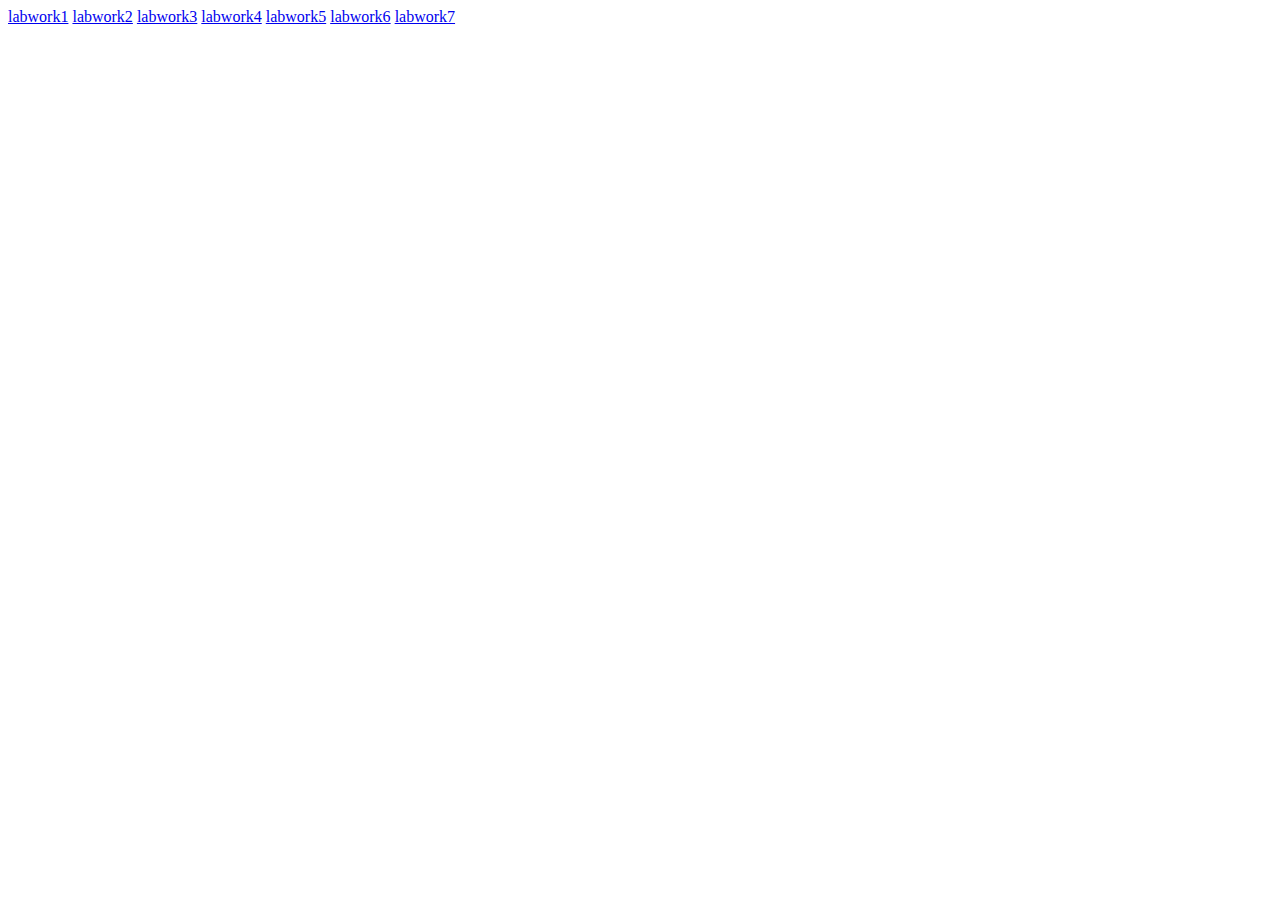
<file: index.html>
<!DOCTYPE html>
<html lang="en">
<head>
    <meta charset="UTF-8" />
    <meta name="viewport" content="width=device-width, initial-scale=1.0" />
</head>

<body>
<a href="labwork1/laba1.html">labwork1</a>
<a href="labwork2/laba2.html">labwork2</a>
<a href="labwork3/laba3.html">labwork3</a>
<a href="labwork4/laba4.html">labwork4</a>
<a href="labwork5/laba5.html">labwork5</a>
<a href="labwork6/laba6.html">labwork6</a>
<a href="labwork7/laba7.html">labwork7</a>
</body>
</html>
</file>
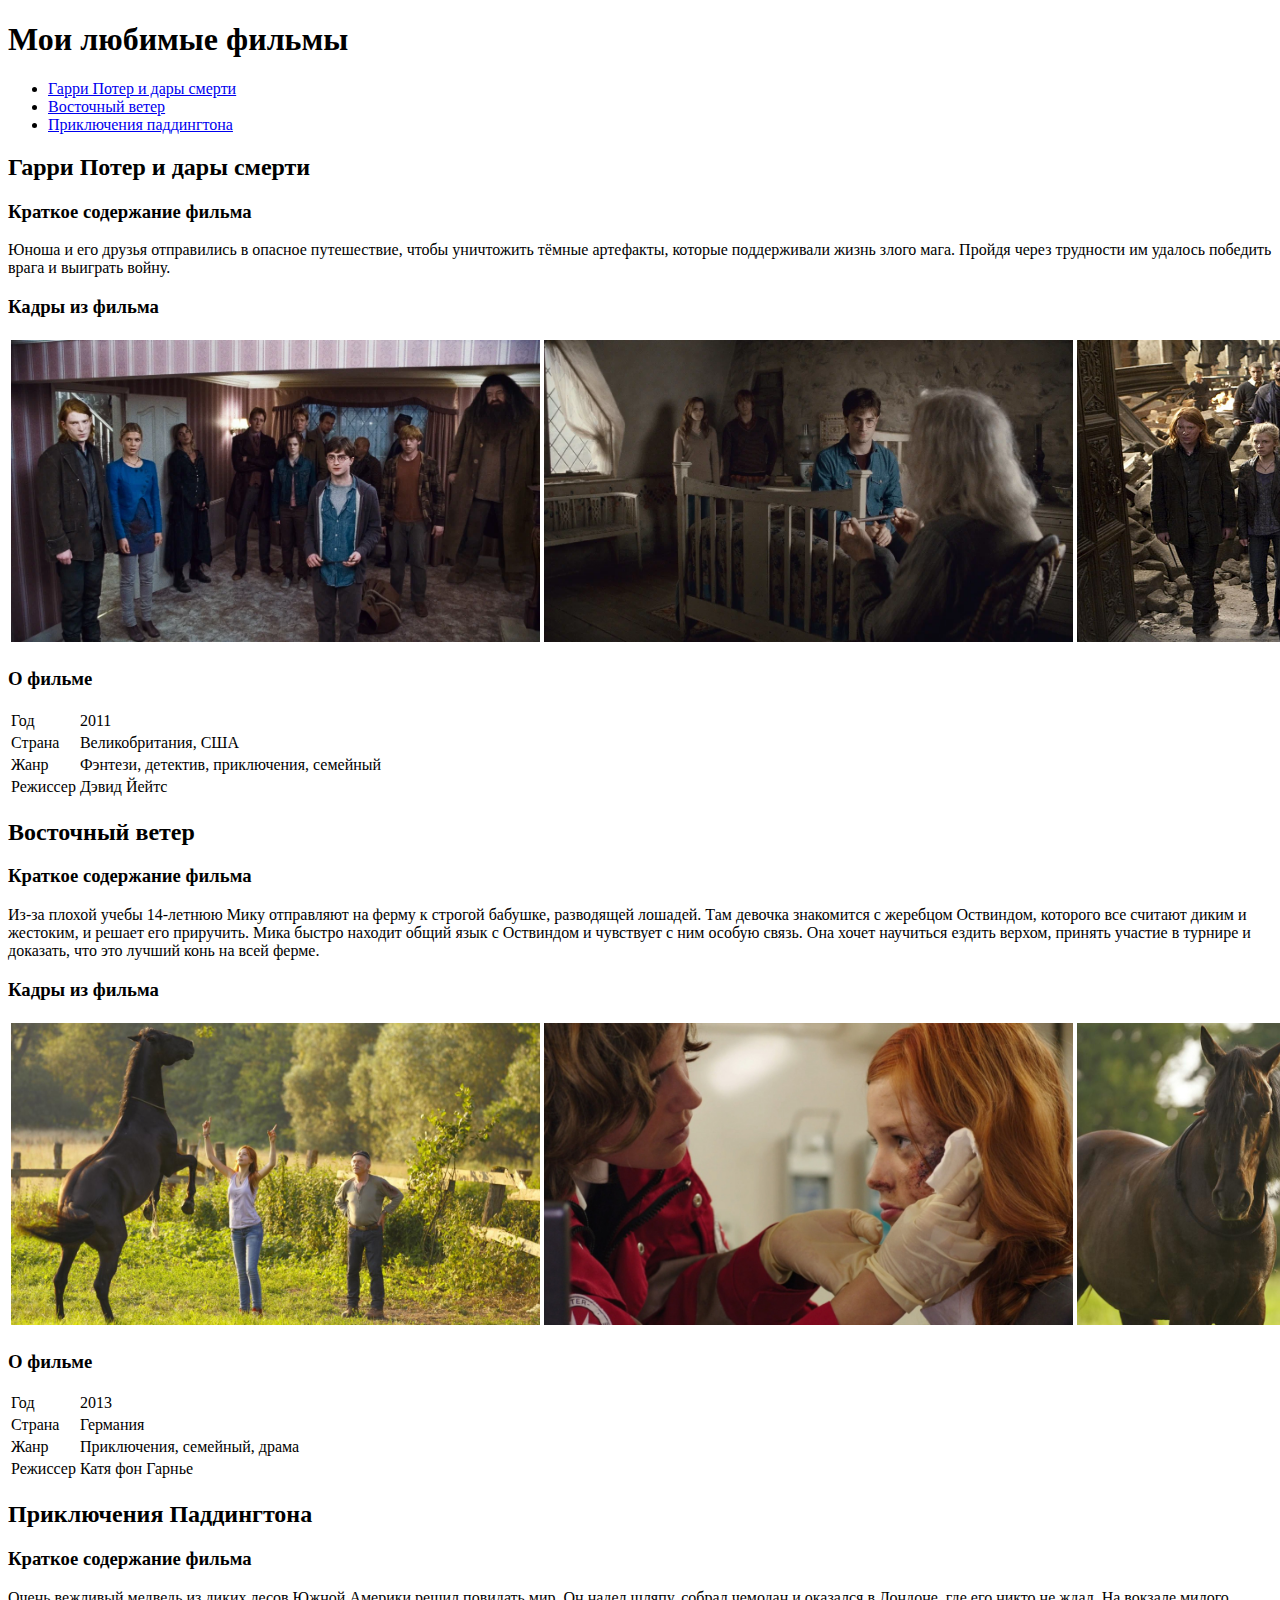
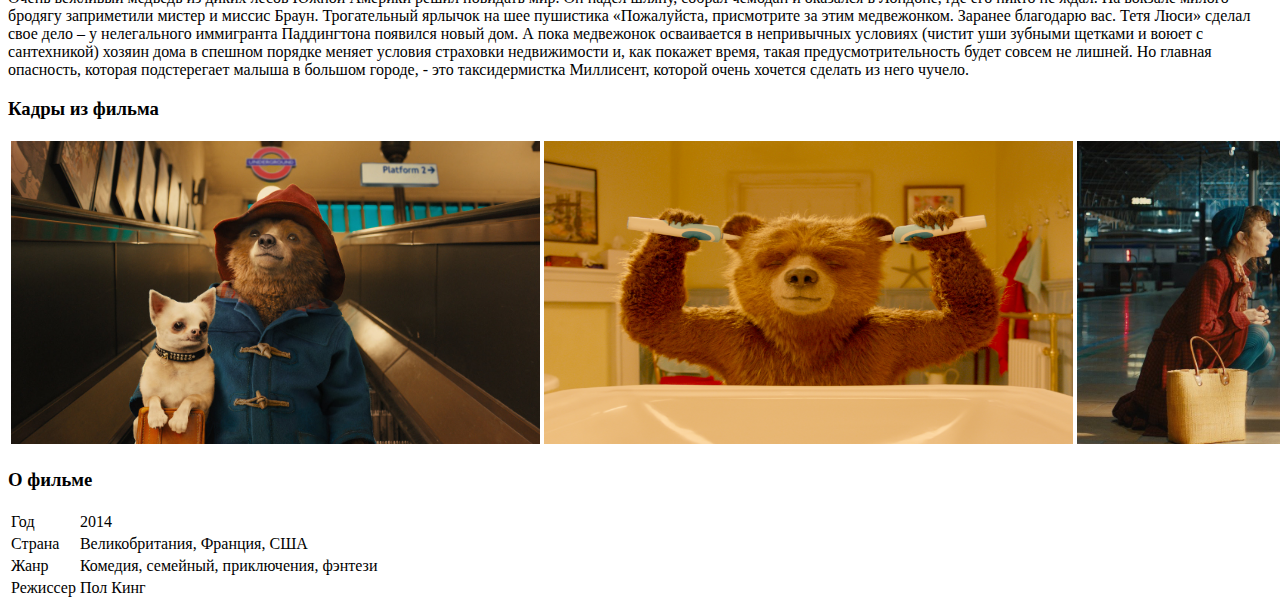
<file: labwork1/laba1.html>
<!DOCTYPE html>
<html lang="en">
<head>
    <meta charset="UTF-8" />
    <meta name="viewport" content="width=device-width, initial-scale=1.0" />
    <style>
        img {
            width: 14cm;
            height: 8cm;
        }
    </style>
    <title>Фильмы</title>
</head>
<body>
<h1>Мои любимые фильмы</h1>
<ul>
    <li><a href="#harry-potter">Гарри Потер и дары смерти</a></li>
    <li><a href="#east-wind">Восточный ветер</a></li>
    <li><a href="#paddington">Приключения паддингтона</a></li>
</ul>
<div id="harry-potter">
    <h2>Гарри Потер и дары смерти</h2>
    <h3>Краткое содержание фильма</h3>
    <p>
        Юноша и его друзья отправились в опасное путешествие, чтобы уничтожить тёмные артефакты, которые поддерживали
        жизнь злого мага. Пройдя через трудности им удалось победить врага и выиграть войну.
    </p>
    <h3>Кадры из фильма</h3>
    <div class="image">
        <table>
        <tr><td><img src="images/1.webp" alt="1 Гарри" ></td>
            <td><img src="images/2.webp" alt="2 Гарри" ></td>
            <td><img src="images/3.jpg" alt="3 Гарри" ></td></tr>
        </table>
    </div>
    <h3>О фильме</h3>
    <table>
        <tr>
            <td>Год</td>
            <td>2011</td>
        </tr>
        <tr>
            <td>Страна</td>
            <td>Великобритания, США</td>
        </tr>
        <tr>
            <td>Жанр</td>
            <td>Фэнтези, детектив, приключения, семейный</td>
        </tr>
        <tr>
            <td>Режиссер</td>
            <td>Дэвид Йейтс</td>
        </tr>
    </table>
</div>
<div id="east-wind">
    <h2>Восточный ветер</h2>
    <h3>Краткое содержание фильма</h3>
    <p>
        Из-за плохой учебы 14-летнюю Мику отправляют на ферму к строгой бабушке, разводящей лошадей. Там девочка знакомится
        с жеребцом Оствиндом, которого все считают диким и жестоким, и решает его приручить. Мика быстро находит общий язык
        с Оствиндом и чувствует с ним особую связь. Она хочет научиться ездить верхом, принять участие в турнире и доказать, что это лучший конь на всей ферме.
    </p>
    <h3>Кадры из фильма</h3>
    <div class="image">
        <table>
            <tr><td><img src="images/4.jfif" alt="1 Оствинд"></td>
                <td><img src="images/5.jfif" alt="2 Оствинд"></td>
                <td> <img src="images/6.jfif" alt="3 Оствинд"></td></tr>
        </table>
    </div>
    <h3>О фильме</h3>
    <table>
        <tr>
            <td>Год</td>
            <td>2013</td>
        </tr>
        <tr>
            <td>Страна</td>
            <td>Германия</td>
        </tr>
        <tr>
            <td>Жанр</td>
            <td>Приключения, семейный, драма</td>
        </tr>
        <tr>
            <td>Режиссер</td>
            <td>Катя фон Гарнье</td>
        </tr>
    </table>
</div>
<div id="paddington">
    <h2>Приключения Паддингтона</h2>
    <h3>Краткое содержание фильма</h3>
    <p>
        Очень вежливый медведь из диких лесов Южной Америки решил повидать мир. Он надел шляпу, собрал чемодан и оказался
        в Лондоне, где его никто не ждал. На вокзале милого бродягу заприметили мистер и миссис Браун. Трогательный ярлычок
        на шее пушистика «Пожалуйста, присмотрите за этим медвежонком. Заранее благодарю вас. Тетя Люси» сделал свое дело –
        у нелегального иммигранта Паддингтона появился новый дом. А пока медвежонок осваивается в непривычных условиях
        (чистит уши зубными щетками и воюет с сантехникой) хозяин дома в спешном порядке меняет условия страховки
        недвижимости и, как покажет время, такая предусмотрительность будет совсем не лишней. Но главная опасность,
        которая подстерегает малыша в большом городе, - это таксидермистка Миллисент, которой очень хочется сделать из него чучело.
    </p>
    <h3>Кадры из фильма</h3>
    <div class="image">
        <table>
            <tr><td><img src="images/7.jpeg" alt="1 Паддингтон"></td>
                <td><img src="images/8.jpg" alt="2 Паддингтон"></td>
                <td><img src="images/9.jpg" alt="3 Паддингтон"></td></tr>
        </table>
    </div>
    <h3>О фильме</h3>
    <table>
        <tr>
            <td>Год</td>
            <td>2014</td>
        </tr>
        <tr>
            <td>Страна</td>
            <td>Великобритания, Франция, США</td>
        </tr>
        <tr>
            <td>Жанр</td>
            <td>Комедия, семейный, приключения, фэнтези</td>
        </tr>
        <tr>
            <td>Режиссер</td>
            <td>Пол Кинг</td>
        </tr>
    </table>
</div>
</body>
</html>
</file>
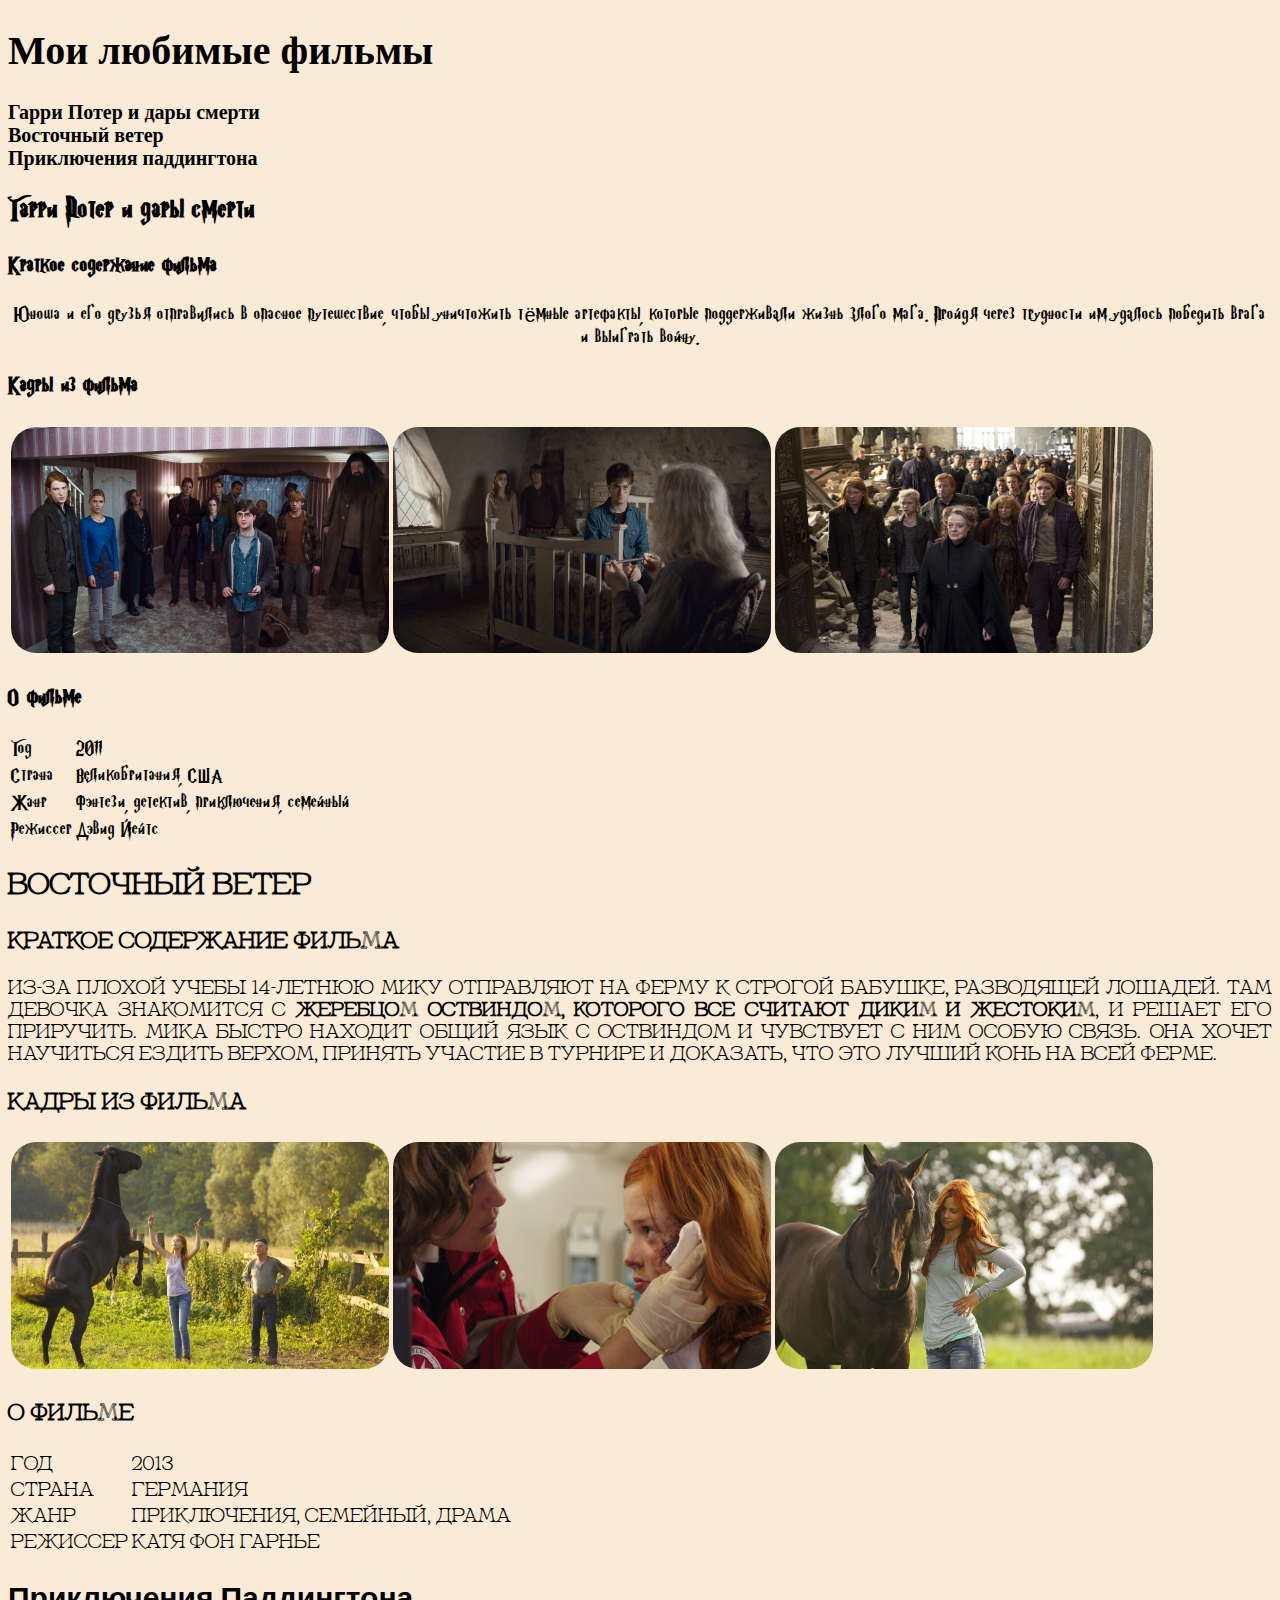
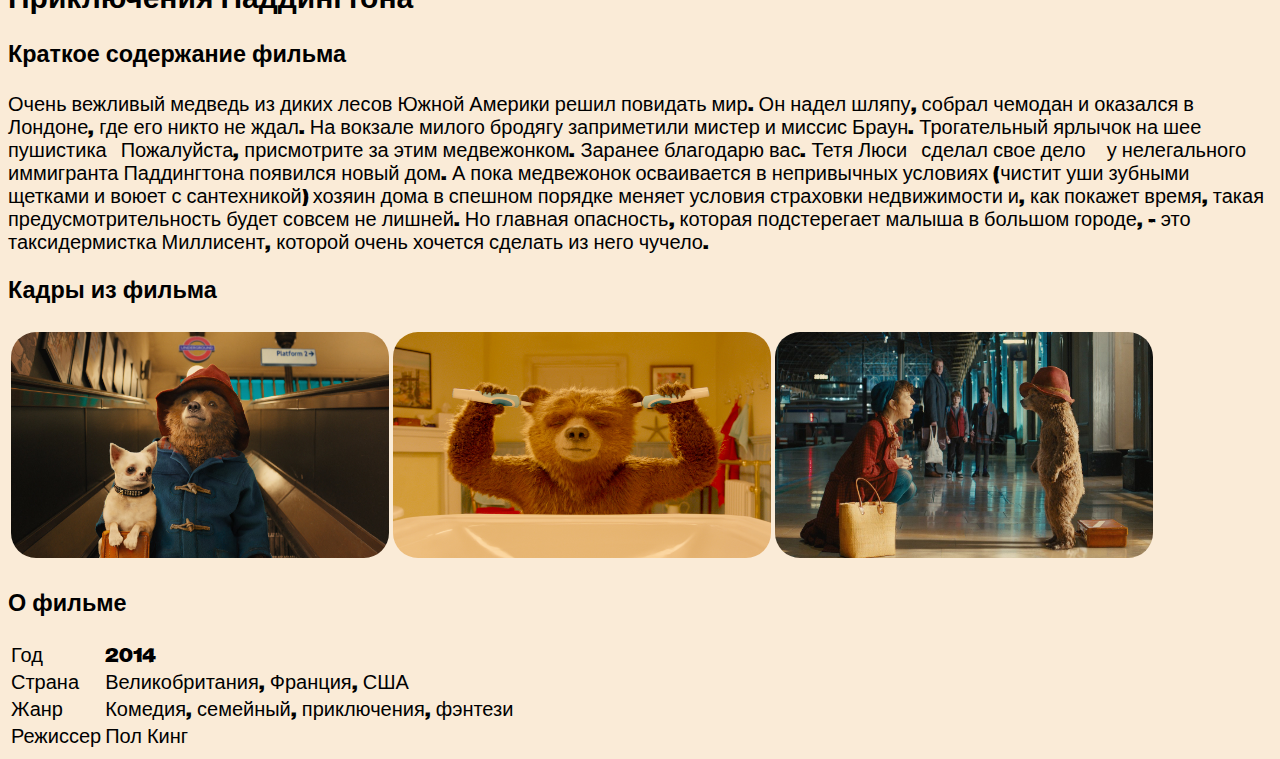
<file: labwork2/laba2.html>
<!DOCTYPE html>
<html lang="en">
<head>
    <meta charset="UTF-8" />
    <meta name="viewport" content="width=device-width, initial-scale=1.0" />
    <link rel="stylesheet" href="style.css">
    <title>Фильмы</title>
</head>
<body>
<div class="container, font">
<h1>Мои любимые фильмы</h1>
<ul class="movies">
    <b>
    <li><a href="#harry-potter">Гарри Потер и дары смерти</a></li>
    <li><a href="#east-wind">Восточный ветер</a></li>
    <li><a href="#paddington">Приключения паддингтона</a></li>
    </b>
</ul>
<div id="harry-potter">
    <div class="harry-font">
    <h2>Гарри Потер и дары смерти</h2>
    <h3>Краткое содержание фильма</h3>
    <p class="center">
        Юноша и его друзья отправились в опасное путешествие, чтобы уничтожить тёмные артефакты, которые поддерживали
        жизнь злого мага. Пройдя через трудности им удалось победить врага и выиграть войну.
    </p>
    <h3>Кадры из фильма</h3>
    <div class="image">
        <table>
            <tr><td><img src="images/1.webp" alt="1 Гарри" ></td>
                <td><img src="images/2.webp" alt="2 Гарри" ></td>
                <td><img src="images/3.jpg" alt="3 Гарри" ></td></tr>
        </table>
    </div>
    <h3>О фильме</h3>
    <table>
        <tr>
            <td>Год</td>
            <td>2011</td>
        </tr>
        <tr>
            <td>Страна</td>
            <td>Великобритания, США</td>
        </tr>
        <tr>
            <td>Жанр</td>
            <td>Фэнтези, детектив, приключения, семейный</td>
        </tr>
        <tr>
            <td>Режиссер</td>
            <td>Дэвид Йейтс</td>
        </tr>
    </table>
    </div>
</div>
<div id="east-wind">
    <div class="winds-font">
    <h2>Восточный ветер</h2>
    <h3>Краткое содержание фильма</h3>
    <p class="justify">
        Из-за плохой учебы 14-летнюю Мику отправляют на ферму к строгой бабушке, разводящей лошадей. Там девочка знакомится
        с <strong>жеребцом Оствиндом, которого все считают диким и жестоким</strong>, и решает его приручить. Мика быстро находит общий язык
        с Оствиндом и чувствует с ним особую связь. Она хочет научиться ездить верхом, принять участие в турнире и доказать, что это лучший конь на всей ферме.
    </p>
    <h3>Кадры из фильма</h3>
    <div class="image">
        <table>
            <tr><td><img src="images/4.jfif" alt="1 Оствинд"></td>
                <td><img src="images/5.jfif" alt="2 Оствинд"></td>
                <td> <img src="images/6.jfif" alt="3 Оствинд"></td></tr>
        </table>
    </div>
    <h3>О фильме</h3>
    <table>
        <tr>
            <td>Год</td>
            <td>2013</td>
        </tr>
        <tr>
            <td>Страна</td>
            <td>Германия</td>
        </tr>
        <tr>
            <td>Жанр</td>
            <td>Приключения, семейный, драма</td>
        </tr>
        <tr>
            <td>Режиссер</td>
            <td>Катя фон Гарнье</td>
        </tr>
    </table>
    </div>
</div>
<div id="paddington">
    <div class="paddington-font">
    <h2>Приключения Паддингтона</h2>
    <h3>Краткое содержание фильма</h3>
    <p class="left">
        Очень вежливый медведь из диких лесов Южной Америки решил повидать мир. Он надел шляпу, собрал чемодан и оказался
        в Лондоне, где его никто не ждал. На вокзале милого бродягу заприметили мистер и миссис Браун. Трогательный ярлычок
        на шее пушистика «Пожалуйста, присмотрите за этим медвежонком. Заранее благодарю вас. Тетя Люси» сделал свое дело –
        у нелегального иммигранта Паддингтона появился новый дом. А пока медвежонок осваивается в непривычных условиях
        (чистит уши зубными щетками и воюет с сантехникой) хозяин дома в спешном порядке меняет условия страховки
        недвижимости и, как покажет время, такая предусмотрительность будет совсем не лишней. Но главная опасность,
        которая подстерегает малыша в большом городе, - это таксидермистка Миллисент, которой очень хочется сделать из него чучело.
    </p>
    <h3>Кадры из фильма</h3>
    <div class="image">
        <table>
            <tr><td><img src="images/7.jpeg" alt="1 Паддингтон"></td>
                <td><img src="images/8.jpg" alt="2 Паддингтон"></td>
                <td><img src="images/9.jpg" alt="3 Паддингтон"></td></tr>
        </table>
    </div>
    <h3>О фильме</h3>
    <table>
        <tr>
            <td>Год</td>
            <td>2014</td>
        </tr>
        <tr>
            <td>Страна</td>
            <td>Великобритания, Франция, США</td>
        </tr>
        <tr>
            <td>Жанр</td>
            <td>Комедия, семейный, приключения, фэнтези</td>
        </tr>
        <tr>
            <td>Режиссер</td>
            <td>Пол Кинг</td>
        </tr>
    </table>
    </div>
</div>
</div>
</body>
</html>
</file>
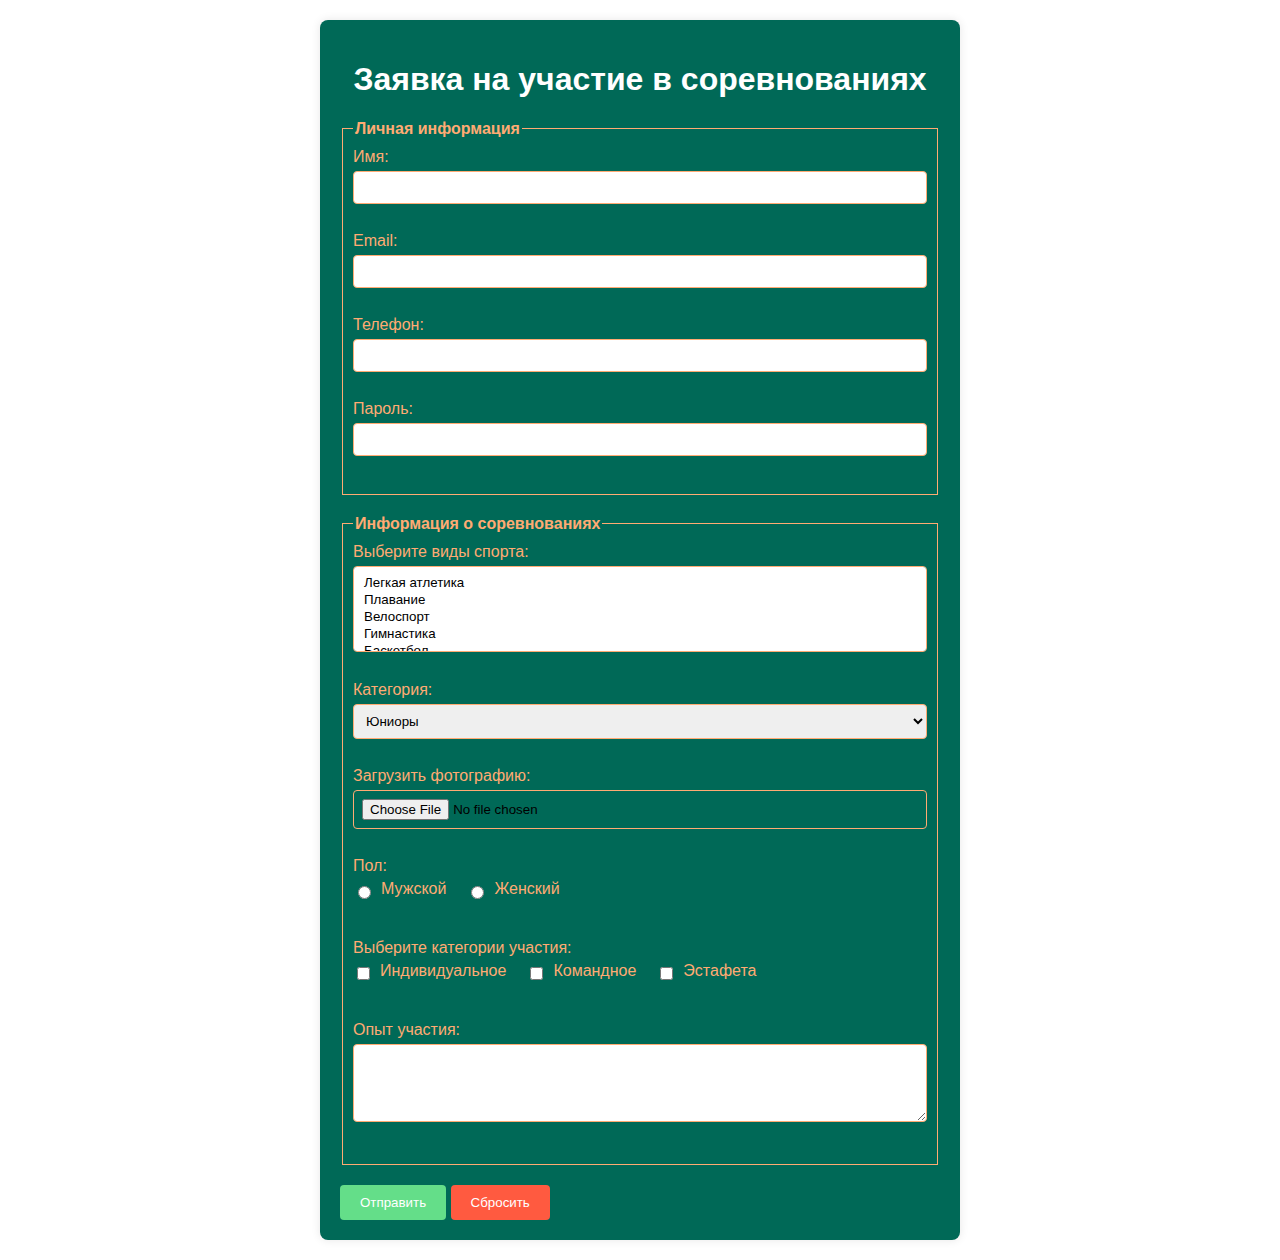
<file: labwork3/laba3.html>
<!DOCTYPE html>
<html lang="ru">
<head>
    <meta charset="UTF-8">
    <link rel="stylesheet" href="style.css"> <!-- Подключает внешний файл стилей -->
    <title>Заявка на участие в соревнованиях</title>
</head>
<body>
<form action="/" method="post"> <!-- Открывает форму для ввода данных, которые будут отправлены методом POST на сервер -->
    <h1>Заявка на участие в соревнованиях</h1>
    <fieldset> <!-- Начало группы полей  -->
        <legend>Личная информация</legend> <!-- Заголовок группы полей -->

        <label for="name">Имя:</label>
        <input type="text" id="name" name="name" required><br><br>

        <label for="email">Email:</label>
        <input type="email" id="email" name="email" required><br><br>

        <label for="phone">Телефон:</label>
        <input type="tel" id="phone" name="phone"><br><br>

        <label for="password">Пароль:</label>
        <input type="password" id="password" name="password" required><br><br>
    </fieldset> <!-- Конец группы полей (личная информация) -->

    <fieldset> <!-- Начало группы полей (информация о соревнованиях) -->
        <legend>Информация о соревнованиях</legend> <!-- Заголовок группы полей -->

        <label for="sports">Выберите виды спорта:</label> <!-- Метка для выбора видов спорта -->
        <select id="sports" name="sports" multiple> <!-- Выпадающий список с возможностью множественного выбора -->
            <option value="athletics">Легкая атлетика</option>
            <option value="swimming">Плавание</option>
            <option value="cycling">Велоспорт</option>
            <option value="gymnastics">Гимнастика</option>
            <option value="basketball">Баскетбол</option>
            <option value="football">Футбол</option>
        </select><br><br> <!-- Конец выпадающего списка -->

        <label for="category">Категория:</label>
        <select id="category" name="category">
            <option value="junior">Юниоры</option>
            <option value="adult">Взрослые</option>
            <option value="senior">Сеньоры</option>
        </select><br><br>

        <label for="resume">Загрузить фотографию:</label> <!-- Метка для загрузки файла -->
        <input type="file" id="resume" name="resume"><br><br> <!-- Поле для загрузки файла -->

        <label>Пол:</label>
        <div class="gender-options">
            <input type="radio" id="male" name="gender" value="male">
            <label for="male">Мужской</label>
            <input type="radio" id="female" name="gender" value="female">
            <label for="female">Женский</label>
        </div><br><br>

        <label>Выберите категории участия:</label>
        <div class="checkbox-group">
            <input type="checkbox" id="individual" name="participation_category" value="individual">
            <label for="individual">Индивидуальное</label>
            <input type="checkbox" id="team" name="participation_category" value="team">
            <label for="team">Командное</label>
            <input type="checkbox" id="relay" name="participation_category" value="relay">
            <label for="relay">Эстафета</label>
        </div><br><br>

        <label for="experience">Опыт участия:</label>
        <textarea id="experience" name="experience" rows="4"></textarea><br><br>
    </fieldset>

    <input type="submit" value="Отправить">
    <input type="reset" value="Сбросить">
</form>
</body>
</html>
</file>
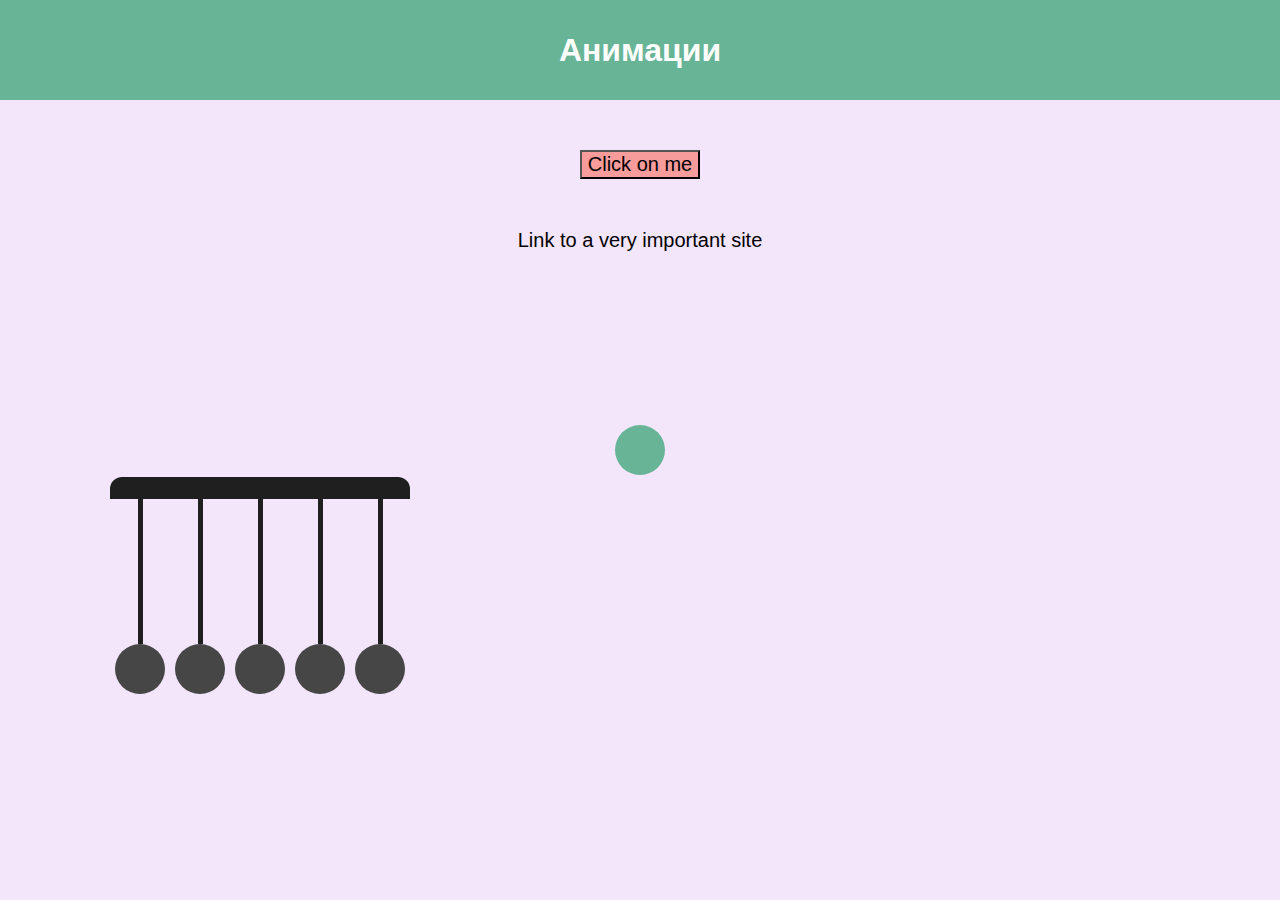
<file: labwork4/laba4.html>
<!DOCTYPE html>
<html lang="en">
<head>
    <meta charset="UTF-8">
    <meta http-equiv="X-UA-Compatible" content="IE=edge">
    <meta name="viewport" content="width=device-width, initial-scale=1.0">
    <link rel="stylesheet" href="style.css">
    <title>Анимации</title>
</head>
<body>
<header>
    <h1>Анимации</h1>
</header>
<button>Click on me</button>
<div class="center">
<a href="#" class="important-link">Link to a very important site</a></div>
<div class="ball"></div>
<div class="container">
    <div class="bead"> </div>
    <div class="bead"> </div>
    <div class="bead"> </div>
    <div class="bead"> </div>
    <div class="bead"> </div>
</div>
</body>
</html>
</file>
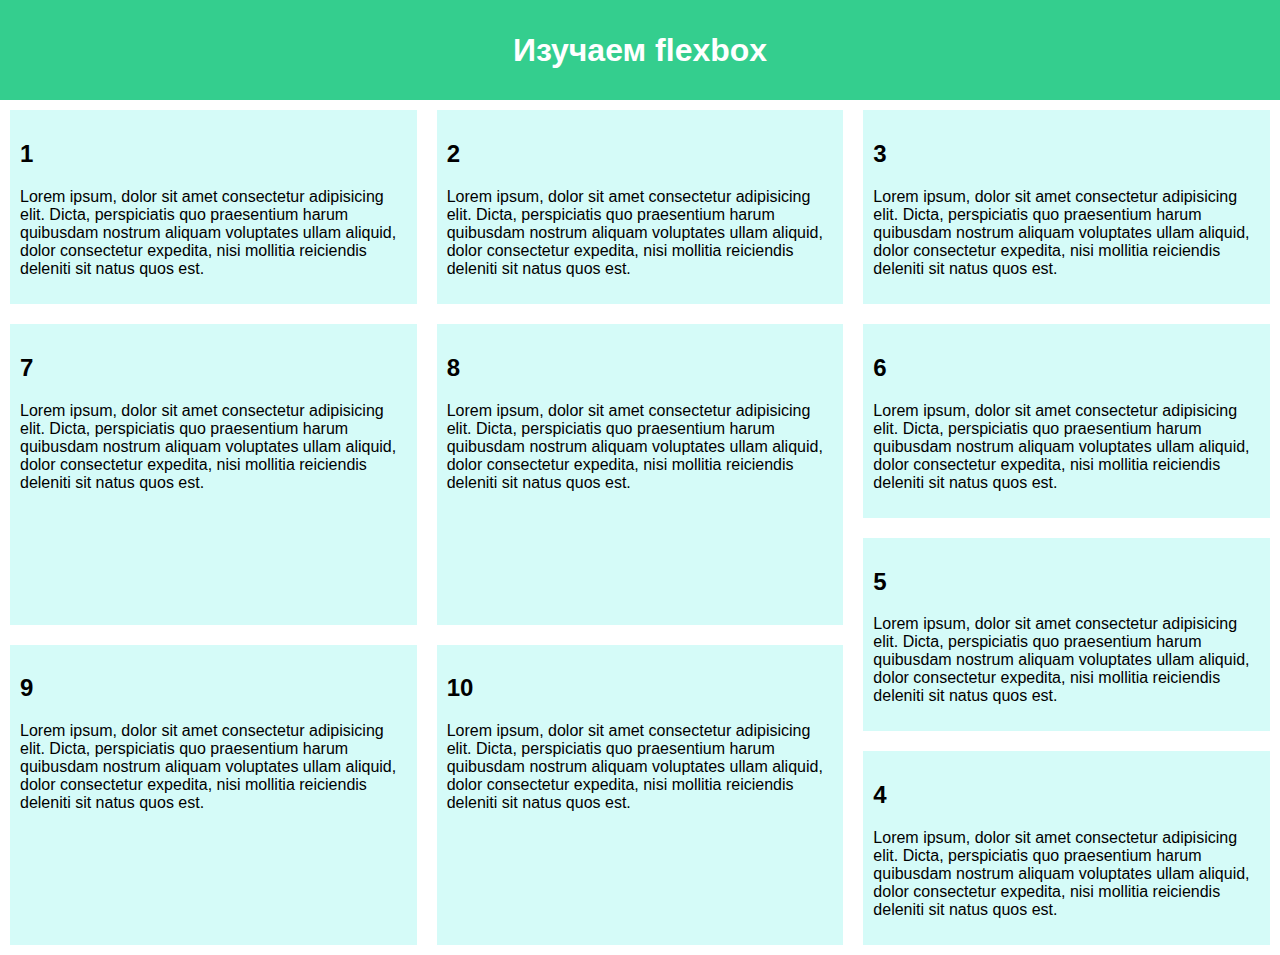
<file: labwork5/laba5.html>
<!DOCTYPE html>
<html lang="en">
<head>
    <meta charset="UTF-8">
    <meta http-equiv="X-UA-Compatible" content="IE=edge">
    <meta name="viewport" content="width=device-width, initial-scale=1.0">
    <link rel="stylesheet" href="style.css">
    <title>Flex</title>
</head>
<body>
    <header>
        <h1>Изучаем flexbox</h1>
    </header>
    <div class="f1">
        <article>
            <h2>1</h2>
            <p>Lorem ipsum, dolor sit amet consectetur adipisicing elit. Dicta, perspiciatis quo praesentium harum quibusdam nostrum aliquam voluptates ullam aliquid, dolor consectetur expedita, nisi mollitia reiciendis deleniti sit natus quos est.
            </p>
        </article>
        <article>
            <h2>2</h2>
            <p>Lorem ipsum, dolor sit amet consectetur adipisicing elit. Dicta, perspiciatis quo praesentium harum quibusdam nostrum aliquam voluptates ullam aliquid, dolor consectetur expedita, nisi mollitia reiciendis deleniti sit natus quos est.
            </p>
        </article>
        <article>
            <h2>3</h2>
            <p>Lorem ipsum, dolor sit amet consectetur adipisicing elit. Dicta, perspiciatis quo praesentium harum quibusdam nostrum aliquam voluptates ullam aliquid, dolor consectetur expedita, nisi mollitia reiciendis deleniti sit natus quos est.
            </p>
        </article>
    </div>
    <div class="f2">
        <div class="f3">
            <article>
                <h2>4</h2>
                <p>Lorem ipsum, dolor sit amet consectetur adipisicing elit. Dicta, perspiciatis quo praesentium harum quibusdam nostrum aliquam voluptates ullam aliquid, dolor consectetur expedita, nisi mollitia reiciendis deleniti sit natus quos est.
                </p>
            </article>
            <article>
                <h2>5</h2>
                <p>Lorem ipsum, dolor sit amet consectetur adipisicing elit. Dicta, perspiciatis quo praesentium harum quibusdam nostrum aliquam voluptates ullam aliquid, dolor consectetur expedita, nisi mollitia reiciendis deleniti sit natus quos est.
                </p>
            </article>
            <article>
                <h2>6</h2>
                <p>Lorem ipsum, dolor sit amet consectetur adipisicing elit. Dicta, perspiciatis quo praesentium harum quibusdam nostrum aliquam voluptates ullam aliquid, dolor consectetur expedita, nisi mollitia reiciendis deleniti sit natus quos est.
                </p>
            </article>
        </div>
        <div class="f4">
            <div class="f5">
                <article>
                    <h2>7</h2>
                    <p>Lorem ipsum, dolor sit amet consectetur adipisicing elit. Dicta, perspiciatis quo praesentium harum quibusdam nostrum aliquam voluptates ullam aliquid, dolor consectetur expedita, nisi mollitia reiciendis deleniti sit natus quos est.
                    </p>
                </article><article>
                <h2>8</h2>
                <p>Lorem ipsum, dolor sit amet consectetur adipisicing elit. Dicta, perspiciatis quo praesentium harum quibusdam nostrum aliquam voluptates ullam aliquid, dolor consectetur expedita, nisi mollitia reiciendis deleniti sit natus quos est.
                </p>
            </article>
            </div>
            <div class="f5">
                <article>
                    <h2>9</h2>
                    <p>Lorem ipsum, dolor sit amet consectetur adipisicing elit. Dicta, perspiciatis quo praesentium harum quibusdam nostrum aliquam voluptates ullam aliquid, dolor consectetur expedita, nisi mollitia reiciendis deleniti sit natus quos est.
                    </p>
                </article><article>
                <h2>10</h2>
                <p>Lorem ipsum, dolor sit amet consectetur adipisicing elit. Dicta, perspiciatis quo praesentium harum quibusdam nostrum aliquam voluptates ullam aliquid, dolor consectetur expedita, nisi mollitia reiciendis deleniti sit natus quos est.
                </p>
            </article>
            </div>
        </div>
    </div>
</body>
</html>
</file>
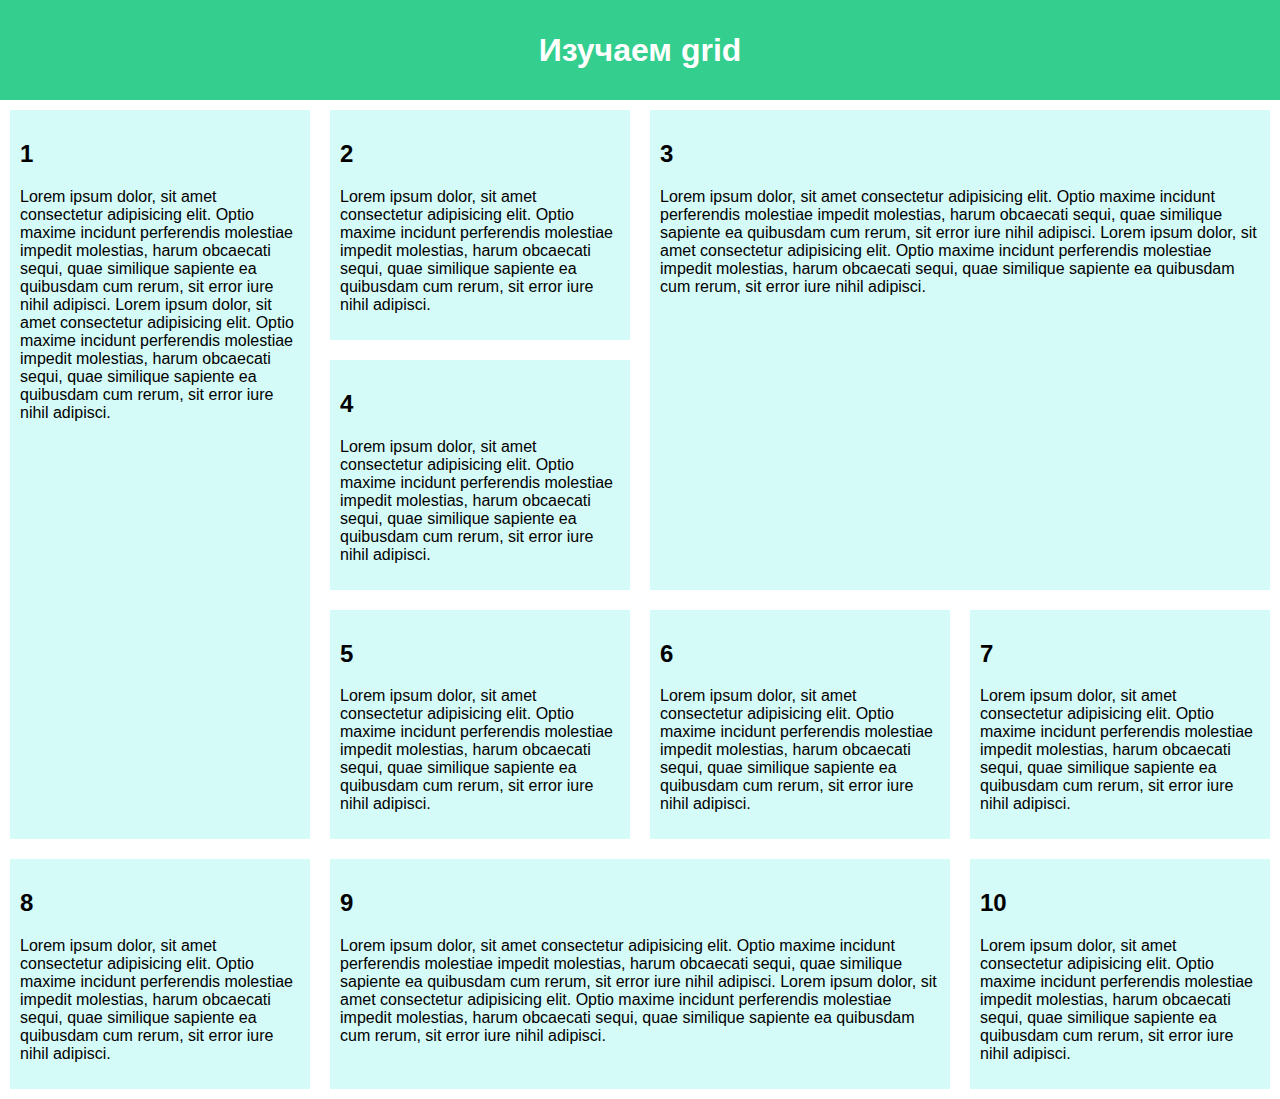
<file: labwork6/laba6.html>
<!DOCTYPE html>
<html lang="en">
<head>
    <meta charset="UTF-8">
    <meta http-equiv="X-UA-Compatible" content="IE=edge">
    <meta name="viewport" content="width=device-width, initial-scale=1.0">
    <link rel="stylesheet" href="style.css">
    <title>grid</title>
</head>
<body>
    <header>
        <h1>Изучаем grid</h1>
    </header>
    <div class="grid">
        <article>
            <h2>1</h2>
            <p>Lorem ipsum dolor, sit amet consectetur adipisicing elit. Optio maxime incidunt perferendis molestiae impedit molestias, harum obcaecati sequi, quae similique sapiente ea quibusdam cum rerum, sit error iure nihil adipisci.
                Lorem ipsum dolor, sit amet consectetur adipisicing elit. Optio maxime incidunt perferendis molestiae impedit molestias, harum obcaecati sequi, quae similique sapiente ea quibusdam cum rerum, sit error iure nihil adipisci.</p>
        </article>
        <article>
            <h2>2</h2>
            <p>Lorem ipsum dolor, sit amet consectetur adipisicing elit. Optio maxime incidunt perferendis molestiae impedit molestias, harum obcaecati sequi, quae similique sapiente ea quibusdam cum rerum, sit error iure nihil adipisci.
            </p>
        </article>
        <article>
            <h2>3</h2>
            <p>Lorem ipsum dolor, sit amet consectetur adipisicing elit. Optio maxime incidunt perferendis molestiae impedit molestias, harum obcaecati sequi, quae similique sapiente ea quibusdam cum rerum, sit error iure nihil adipisci.
                Lorem ipsum dolor, sit amet consectetur adipisicing elit. Optio maxime incidunt perferendis molestiae impedit molestias, harum obcaecati sequi, quae similique sapiente ea quibusdam cum rerum, sit error iure nihil adipisci.</p>
        </article>
        <article>
            <h2>4</h2>
            <p>Lorem ipsum dolor, sit amet consectetur adipisicing elit. Optio maxime incidunt perferendis molestiae impedit molestias, harum obcaecati sequi, quae similique sapiente ea quibusdam cum rerum, sit error iure nihil adipisci.
            </p>
        </article>
        <article>
            <h2>5</h2>
            <p>Lorem ipsum dolor, sit amet consectetur adipisicing elit. Optio maxime incidunt perferendis molestiae impedit molestias, harum obcaecati sequi, quae similique sapiente ea quibusdam cum rerum, sit error iure nihil adipisci.
            </p>
        </article>
        <article>
            <h2>6</h2>
            <p>Lorem ipsum dolor, sit amet consectetur adipisicing elit. Optio maxime incidunt perferendis molestiae impedit molestias, harum obcaecati sequi, quae similique sapiente ea quibusdam cum rerum, sit error iure nihil adipisci.
            </p>
        </article>
        <article>
            <h2>7</h2>
            <p>Lorem ipsum dolor, sit amet consectetur adipisicing elit. Optio maxime incidunt perferendis molestiae impedit molestias, harum obcaecati sequi, quae similique sapiente ea quibusdam cum rerum, sit error iure nihil adipisci.
            </p>
        </article>
        <article>
            <h2>8</h2>
            <p>Lorem ipsum dolor, sit amet consectetur adipisicing elit. Optio maxime incidunt perferendis molestiae impedit molestias, harum obcaecati sequi, quae similique sapiente ea quibusdam cum rerum, sit error iure nihil adipisci.
            </p>
        </article>
        <article>
            <h2>9</h2>
            <p>Lorem ipsum dolor, sit amet consectetur adipisicing elit. Optio maxime incidunt perferendis molestiae impedit molestias, harum obcaecati sequi, quae similique sapiente ea quibusdam cum rerum, sit error iure nihil adipisci.
                Lorem ipsum dolor, sit amet consectetur adipisicing elit. Optio maxime incidunt perferendis molestiae impedit molestias, harum obcaecati sequi, quae similique sapiente ea quibusdam cum rerum, sit error iure nihil adipisci.</p>
        </article>
        <article>
            <h2>10</h2>
            <p>Lorem ipsum dolor, sit amet consectetur adipisicing elit. Optio maxime incidunt perferendis molestiae impedit molestias, harum obcaecati sequi, quae similique sapiente ea quibusdam cum rerum, sit error iure nihil adipisci.
            </p>
        </article>
    </div>
</body>
</html>
</file>
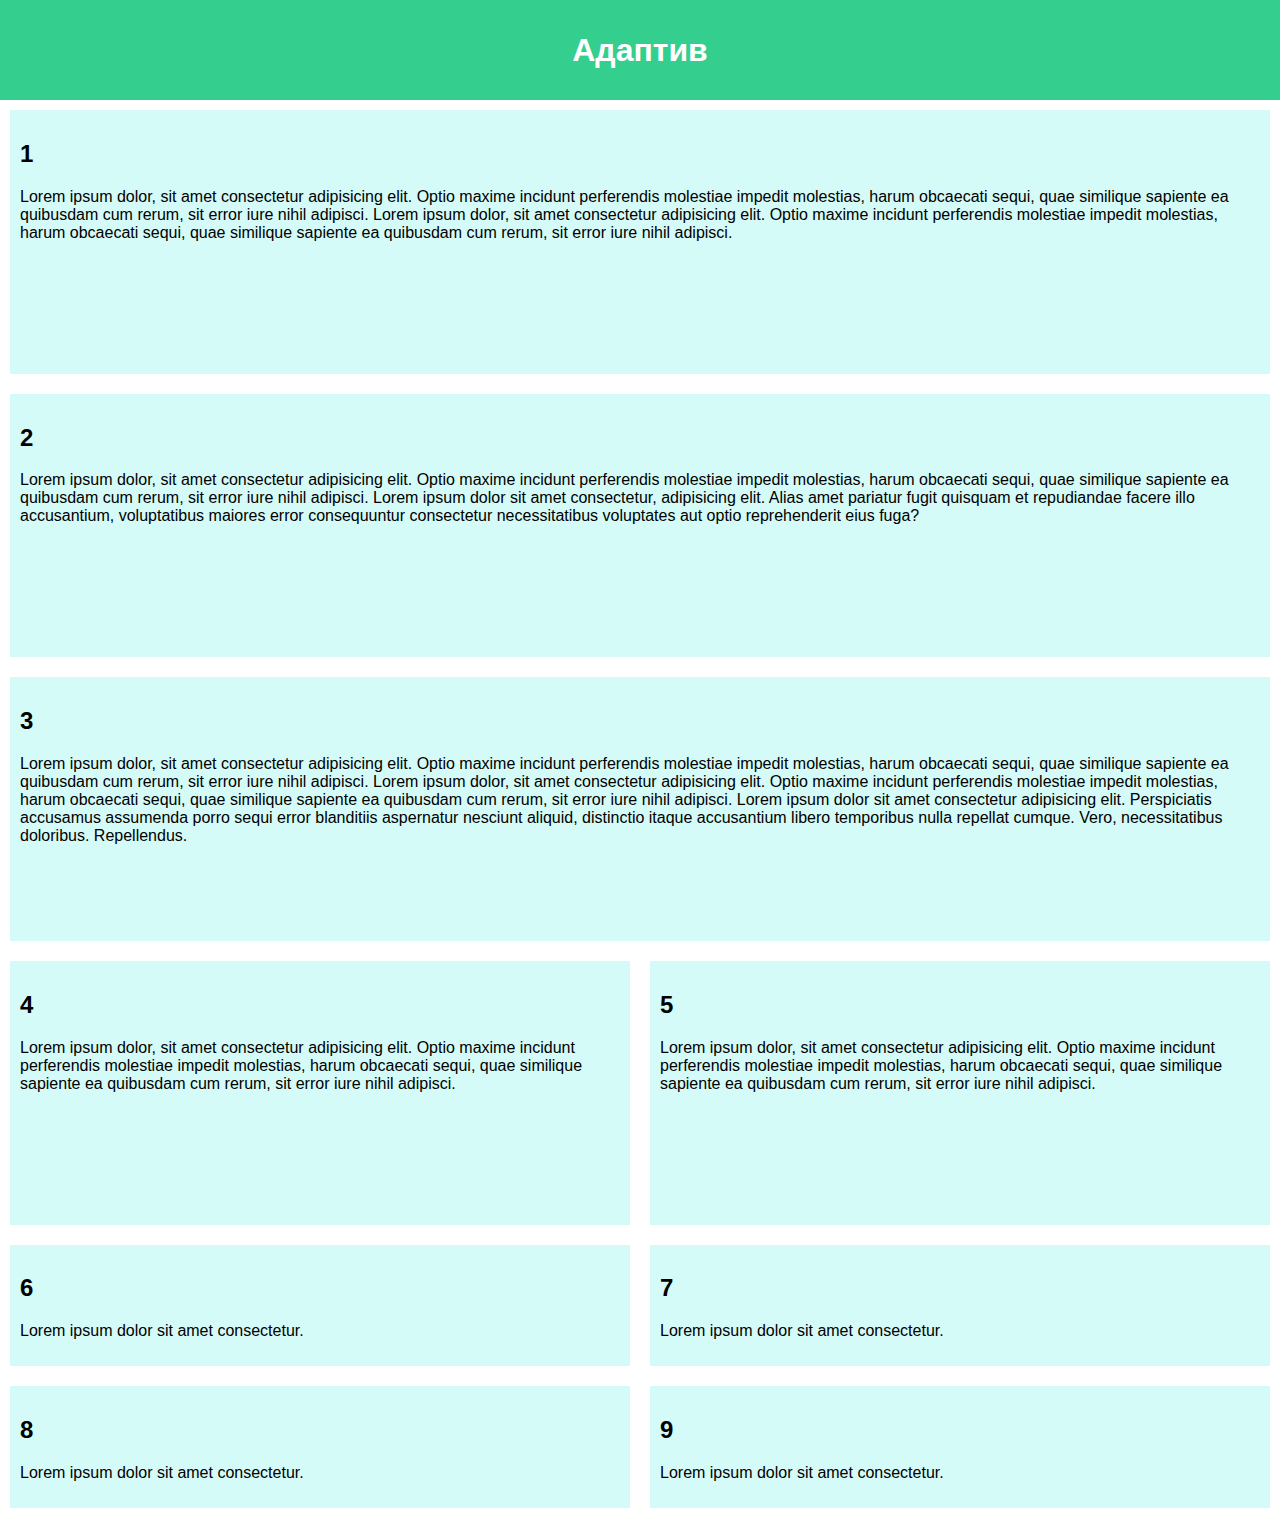
<file: labwork7/laba7.html>
<!DOCTYPE html>
<html lang="en">
<head>
    <meta charset="UTF-8">
    <meta http-equiv="X-UA-Compatible" content="IE=edge">
    <meta name="viewport" content="width=device-width, initial-scale=1.0">
    <link rel="stylesheet" href="style.css">
    <title>Адаптив</title>
</head>
<body>
    <header>
        <h1>Адаптив</h1>
    </header>
    <div class="adaptive">
        <article>
            <h2>1</h2>
            <p>Lorem ipsum dolor, sit amet consectetur adipisicing elit. Optio maxime incidunt perferendis molestiae impedit molestias, harum obcaecati sequi, quae similique sapiente ea quibusdam cum rerum, sit error iure nihil adipisci.
                Lorem ipsum dolor, sit amet consectetur adipisicing elit. Optio maxime incidunt perferendis molestiae impedit molestias, harum obcaecati sequi, quae similique sapiente ea quibusdam cum rerum, sit error iure nihil adipisci.</p>
        </article>
        <article>
            <h2>2</h2>
            <p>Lorem ipsum dolor, sit amet consectetur adipisicing elit. Optio maxime incidunt perferendis molestiae impedit molestias, harum obcaecati sequi, quae similique sapiente ea quibusdam cum rerum, sit error iure nihil adipisci.
            Lorem ipsum dolor sit amet consectetur, adipisicing elit. Alias amet pariatur fugit quisquam et repudiandae facere illo accusantium, voluptatibus maiores error consequuntur consectetur necessitatibus voluptates aut optio reprehenderit eius fuga?
        </p>
        </article>
        <article>
            <h2>3</h2>
            <p>Lorem ipsum dolor, sit amet consectetur adipisicing elit. Optio maxime incidunt perferendis molestiae impedit molestias, harum obcaecati sequi, quae similique sapiente ea quibusdam cum rerum, sit error iure nihil adipisci.
                Lorem ipsum dolor, sit amet consectetur adipisicing elit. Optio maxime incidunt perferendis molestiae impedit molestias, harum obcaecati sequi, quae similique sapiente ea quibusdam cum rerum, sit error iure nihil adipisci.
            Lorem ipsum dolor sit amet consectetur adipisicing elit. Perspiciatis accusamus assumenda porro sequi error blanditiis aspernatur nesciunt aliquid, distinctio itaque accusantium libero temporibus nulla repellat cumque. Vero, necessitatibus doloribus. Repellendus.
        </p>
        </article>
        <article>
            <h2>4</h2>
            <p>Lorem ipsum dolor, sit amet consectetur adipisicing elit. Optio maxime incidunt perferendis molestiae impedit molestias, harum obcaecati sequi, quae similique sapiente ea quibusdam cum rerum, sit error iure nihil adipisci.
            </p>
        </article>
        <article>
            <h2>5</h2>
            <p>Lorem ipsum dolor, sit amet consectetur adipisicing elit. Optio maxime incidunt perferendis molestiae impedit molestias, harum obcaecati sequi, quae similique sapiente ea quibusdam cum rerum, sit error iure nihil adipisci.
            </p>
        </article>
        <article>
            <h2>6</h2>
            <p> Lorem ipsum dolor sit amet consectetur.
            </p>
        </article>
        <article>
            <h2>7</h2>
            <p>Lorem ipsum dolor sit amet consectetur.
            </p>
        </article>
        <article>
            <h2>8</h2>
            <p>Lorem ipsum dolor sit amet consectetur.
            </p>
        </article>
        <article>
            <h2>9</h2>
            <p>Lorem ipsum dolor sit amet consectetur.
            </p>
        </article>
    </div>       
      
</body>
</html>
</file>
<file: labwork2/style.css>
body {
    background-color: #FAEBD7;
}
.container {
    width: 1440px;
    margin: auto;
}
.font{
    font-size: 20px;
}
@font-face {
    font-family: 'Harry';
    src: url('fonts/Harry Potter.ttf') format('truetype');
}

@font-face {
    font-family: 'Winds';
    src: url('fonts/ofont.ru_Waterway.ttf') format('truetype');
}

@font-face {
    font-family: 'Paddington';
    src: url('fonts/Paddington.ttf') format('truetype');
}

.harry-font {
    font-family: 'Harry', sans-serif;
}

.winds-font {
    font-family: 'Winds', sans-serif;
}

.paddington-font {
    font-family: 'Paddington', sans-serif;
}

ul.movies {
    list-style: none;
    padding: 0;
}

ul.movies li a {
    text-decoration: none;
    color: black;
}

.center {
    text-align: center;
}

.justify{
    text-align: justify; /* Выровнять по ширине */
}

.left {
    text-align: left;
}

 img {
     width: 10cm;
     height: 6cm;
     border-radius: 25px;
 }
</file>
<file: labwork3/style.css>
body {
    font-family: Arial, sans-serif;
    background-color: #ffffff;
    margin: 0;
    padding: 20px;
}
h1 {
    text-align: center;
    color: #fff;
}
form {
    max-width: 600px;
    margin: 0 auto;
    padding: 20px;
    background-color: #fff;
    border-radius: 8px;
    box-shadow: 0 0 10px rgba(0, 0, 0, 0.1);
    background-color: #006957; /* Цвет фона формы */
}
fieldset {
    border: 1px solid #FFAB73;
    padding: 10px;
    margin-bottom: 20px;
}
legend {
    font-weight: bold;
    color: #FFAB73;
}
label {
    display: block;
    margin-bottom: 5px;
    color: #FFAB73;
}
input[type="text"],
input[type="email"],
input[type="tel"],
input[type="password"],
input[type="file"],
select,
textarea {
    width: 100%;
    padding: 8px;
    margin-bottom: 10px;
    border: 1px solid #FFAB73; /* Цвет ободка полей для ввода */
    border-radius: 4px;
    box-sizing: border-box;
}
input[type="radio"],
input[type="checkbox"] {
    margin-right: 10px;
}
input[type="submit"],
input[type="reset"] {
    padding: 10px 20px;
    border: none;
    border-radius: 4px;
    cursor: pointer;
}
input[type="submit"] {
    background-color: #64DE89;
    color: #fff;
}
input[type="reset"] {
    background-color: #FF5A40;
    color: #fff;
}
.gender-options {
    display: flex;
    align-items: center;
}
.gender-options label {
    margin-right: 20px;
}

.gender-options {
    display: flex;
    align-items: center;
}
.gender-options label {
    margin-right: 20px;
}
.checkbox-group {
    display: flex;
    align-items: center;
    flex-wrap: wrap;
}
.checkbox-group label {
    margin-right: 20px;
    display: flex;
    align-items: center;
}
</file>
<file: labwork4/style.css>
html {
  font-family: sans-serif;
  background-color: #f3e5fa;
}

body {
  margin: 0;
}

header {
  background: rgb(104, 180, 151);
  height: 100px;
}

h1 {
  text-align: center;
  color: white;
  line-height: 100px;
  margin: 0;
}

button {
  margin: 50px auto; /* Центрирование по горизонтали */
  display: block;
  font-size: 20px;
  background-color: #f89b9b;
  animation: shake_button;
  animation-duration: 100ms;
  animation-iteration-count: infinite;
}

button:hover{
  animation: none;
  background-color: #68b497;
}

@keyframes shake_button{
  0% { transform: translateX(0) }
  50% { transform: translateX(4px) }
  100% { transform: translateX(0) }
}

.center {
  display: flex;
  justify-content: center;
  align-items: center;
}

a {
  font-size: 20px;
  text-decoration: none;
  cursor: pointer;
  color: black;
  position: relative;
}

a:after {
  display: block;
  position: absolute;
  left: 50%;
  width: 0;
  bottom: 0;
  height: 2px;
  background-color: #68b497;
  content: "";
  transform: translate(-50%);
  transition: width 0.4s ease-out;
}

.important-link:hover {
  color: #68b497;
}

a:hover:after {
  width: 100%;
}

.ball {
  width: 50px;
  height: 50px;
  background-color: #68b497;
  border-radius: 50%;
  position: absolute; /* Фиксированное положение */
  bottom: 50%; /* Центрирование по вертикали */
  left: 50%; /* Центрирование по горизонтали */
  transform: translate(-50%, 50%); /* Коррекция для центрирования */
  animation: bounce 3s ease-in-out infinite;
}

@keyframes bounce {
  0%, 100% {
    transform: translate(-50%, 0) scaleY(1); /* Начальная и конечная позиция, деформация */
  }
  9% {
    transform: translate(-50%, 300px) scaleY(0.7);
  }
  18% {
    transform: translate(-50%, 150px) scaleY(1);
  }
  27% {
    transform: translate(-50%, 300px) scaleY(0.85);
  }
  36% {
    transform: translate(-50%, 225px) scaleY(1);
  }
  45% {
    transform: translate(-50%, 300px) scaleY(0.90);
  }
  54% {
    transform: translate(-50%, 263px) scaleY(1);
  }
  63% {
    transform: translate(-50%, 300px) scaleY(0.95);
  }
  72% {
    transform: translate(-50%, 282px) scaleY(1);
  }
  81% {
    transform: translate(-50%, 300px) scaleY(0.98);
  }
}

.container {
  height: 140px;
  width: 300px;
  border-top: 22px solid rgb(31, 31, 31);
  position:absolute;
  margin-top: 225px;
  margin-left: 110px;
  border-radius: 12px;
  display: flex;
  align-items: center;
  justify-content: space-around;
}

.bead
{
  height: 150px;
  width: 5px;
  background-color: rgb(31, 31, 31);
  position: relative;
  transform-origin: top;
}

.bead::after {
  position: absolute;
  content: "";
  height: 50px;
  width: 50px;
  background-color: rgb(70, 70, 70);
  border-radius: 50%;
  left: -23px;
  bottom: -50px;
}

.bead:first-child {
  animation: swing1 1.2s infinite linear;
}

.bead:last-child {
  animation: swing2 1.2s 0.6s infinite linear;
}

@keyframes swing1 {
  25% {
    transform: rotate(50deg);
  }
  50% {
    transform:rotate(0deg) ;
  }
  100% {
    transform: rotate(0deg);
  }
}

@keyframes swing2 {
  25% {
    transform: rotate(-50deg);
  }
  50% {
    transform:rotate(0deg) ;
  }
  100% {
    transform: rotate(0deg);
  }
}
</file>
<file: labwork5/style.css>
html {
    font-family: sans-serif;
  }

  body {
    margin: 0;
  }

  header {
    background: rgb(52, 206, 142);
    height: 100px;
  }

  h1 {
    text-align: center;
    color: white;
    line-height: 100px;
    margin: 0;
  }

  article {
    padding: 10px;
    margin: 10px;
    background: rgba(16, 233, 215, 0.178);
  }

.f1{
  display: flex;
  flex-direction: row;
}
.f2{
  display: flex;
  flex-direction: row-reverse;
}
.f3{
  display: flex;
  flex-direction: column-reverse;
}
.f4{
  display: flex;
  flex-direction: column;
}
.f5{
  height: 100%;
  display: flex;
  flex-direction: row;
}
</file>
<file: labwork6/style.css>
html {
    font-family: sans-serif;
  }

  body {
    margin: 0;
  }

  header {
    background: rgb(52, 206, 142);
    height: 100px;
  }

  h1 {
    text-align: center;
    color: white;
    line-height: 100px;
    margin: 0;
  }

  article {
    padding: 10px;
    margin: 10px;
    background: rgba(16, 233, 215, 0.178);
  }
.grid {
  display: grid;
  grid-template-columns: repeat(4,1fr);
  grid-template-rows: repeat(4,1fr);
  grid-template-areas:
   "first second third third"
  "first fourth third third"
  "first fifth sixth seventh"
  "eighth ninth ninth tenth";
}

article:nth-child(1) {
  grid-area: first;
}

article:nth-child(3) {
  grid-area: third;
}

article:nth-child(9) {
  grid-area: ninth;
}
</file>
<file: labwork7/style.css>
html {
  font-family: sans-serif;
}

body {
  margin: 0;
}

header {
  background: rgb(52, 206, 142);
  height: 100px;
}

h1 {
  text-align: center;
  color: white;
  line-height: 100px;
  margin: 0;
}

article {
  padding: 10px;
  margin: 10px;
  background: rgba(16, 233, 215, 0.178);
}

article:nth-child(1) {
  grid-area: first;
}

article:nth-child(2) {
  grid-area: second;
}

article:nth-child(3) {
  grid-area: third;
}

article:nth-child(4) {
  grid-area: fourth;
}

article:nth-child(5) {
  grid-area: fifth;
}

@media (min-width: 1400px) {
  .adaptive {
    display: grid;
    grid-template-columns: repeat(4,1fr);
    grid-template-rows: repeat(7,1fr);
    grid-template-areas:
      "first first second second"
      "first first second second"
      "third third third third"
      "third third third third"
      "fourth fourth fifth fifth"
      "fourth fourth fifth fifth"
      "sixth seventh eighth ninth"
  }
}

@media screen and (min-width: 700px) and (max-width: 1399px) {
.adaptive {
  display: grid;
  grid-template-columns: repeat(2,1fr);
  grid-template-rows: repeat(10,1fr);
  grid-template-areas:
      "first first"
      "first first"
      "second second"
      "second second"
      "third third"
      "third third"
      "fourth fifth"
      "fourth fifth"
      "sixth seventh"
      "eighth ninth"
}
}
</file>
